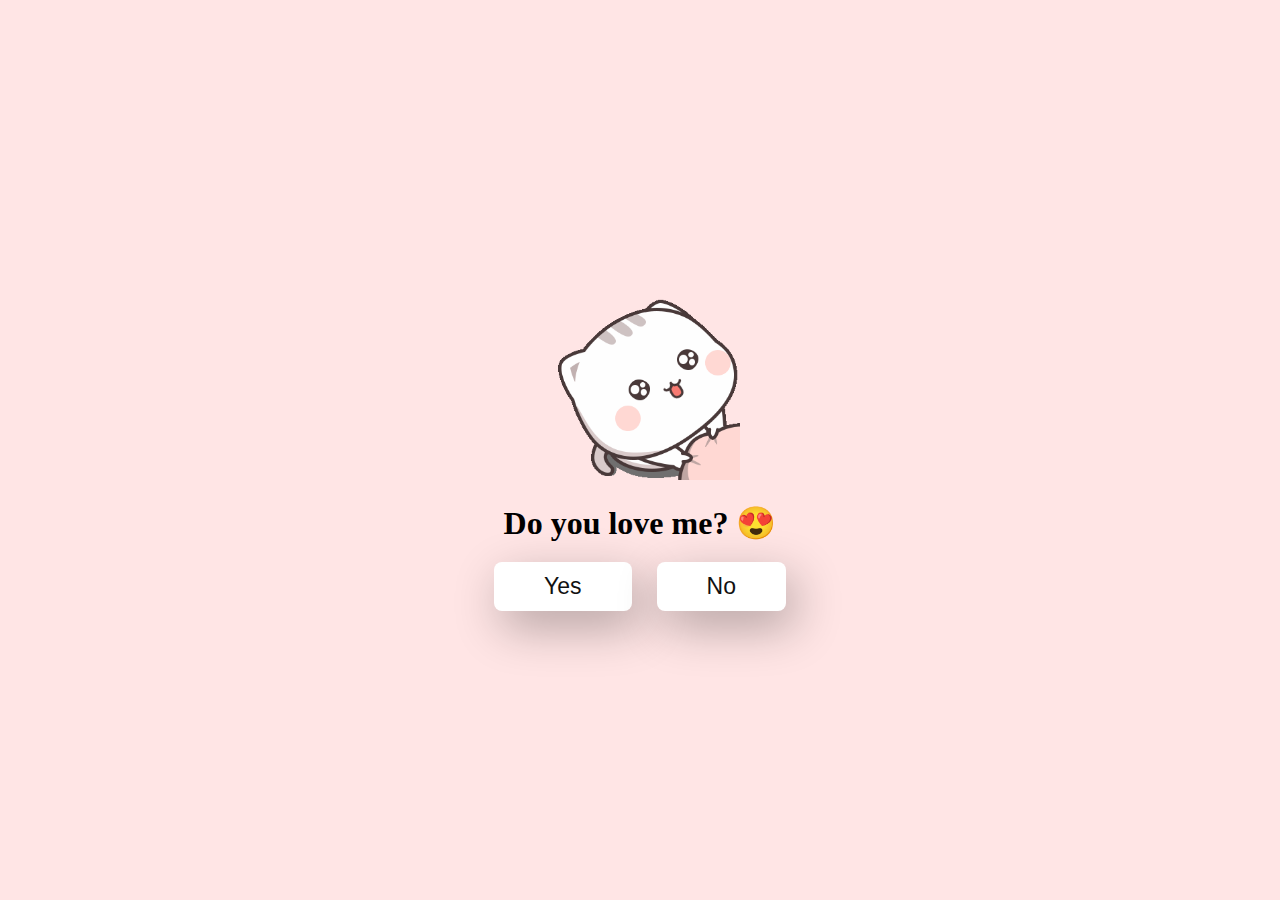
<file: index.html>
<!DOCTYPE html>
<html lang="en">
  <head>
    <meta charset="UTF-8" />
    <meta name="viewport" content="width=device-width, initial-scale=1.0" />
    <title>Ask Her Out</title>

    <link rel="stylesheet" href="./style.css" />
   
  </head>
  <body>
   
    <div class="container">
      <div
        class="tenor-gif-embed"
        data-postid="22885016"
        data-share-method="host"
        data-aspect-ratio="1.04918"
        data-width="100%"
      >
        <img src="manja.gif">
       
      </div>
      
      <h1>Do you love me? 😍</h1>
      

      <div class="btn">
        <a href="yes.html">Yes</a>
        <a href="no1.html">No</a>
      </div>
    </div>

  </body>
</html>
</file>
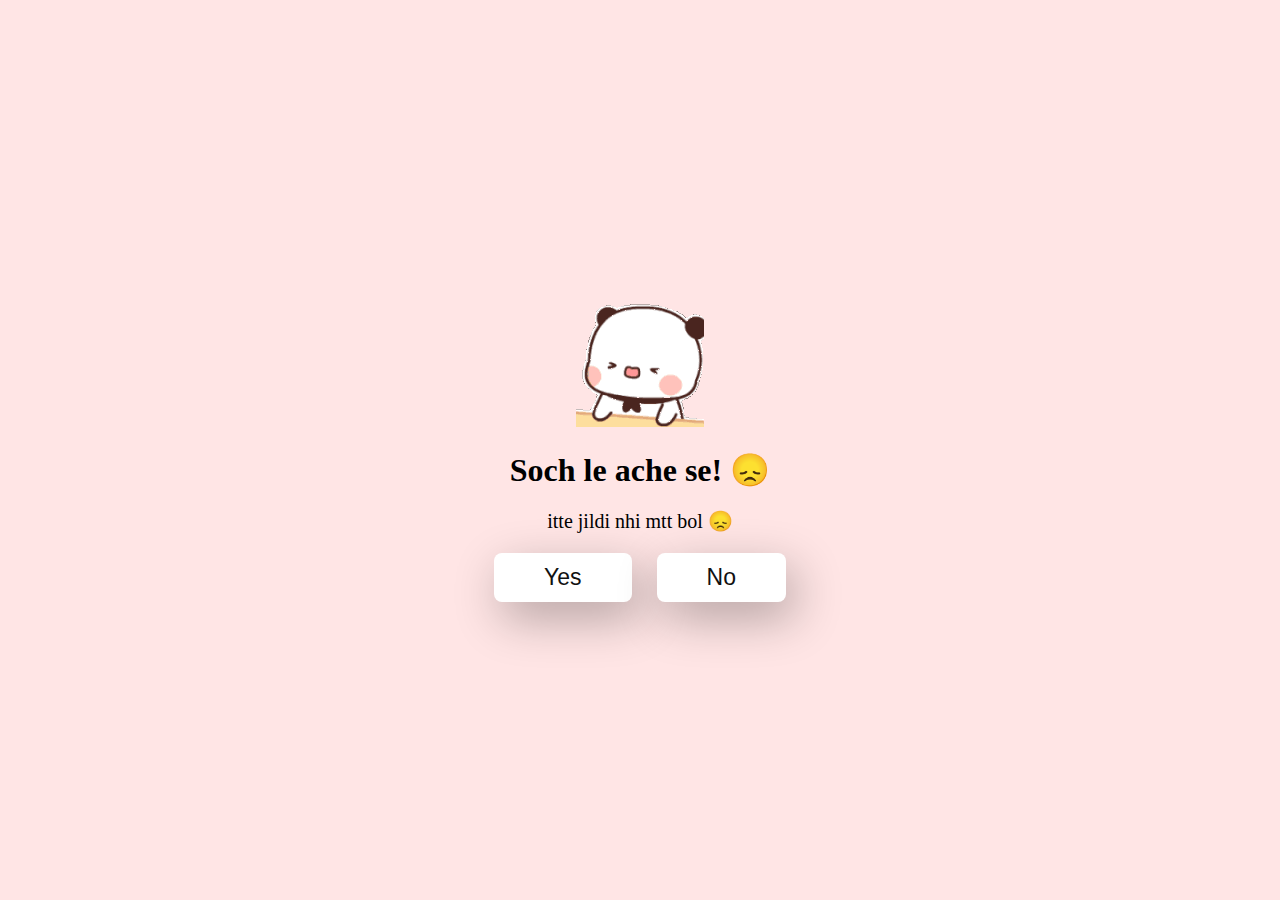
<file: no1.html>
<!DOCTYPE html>
<html lang="en">
  <head>
    <meta charset="UTF-8" />
    <meta name="viewport" content="width=device-width, initial-scale=1.0" />
    <title>Ask Her Out</title>

    <link rel="stylesheet" href="./style.css" />
  </head>
  <body>
    <div class="container">
      <div
        class="tenor-gif-embed"
        data-postid="22050818"
        data-share-method="host"
        data-aspect-ratio="1"
        data-width="100%"
      >
        <img class="img1" src="mochi.gif">
       
      </div>
     
      <h1>Soch le ache se! 😞</h1>
      <p>itte jildi nhi mtt bol 😞</p>

      <div class="btn">
        <a href="yes.html">Yes</a>
        <a href="no2.html">No</a>
      </div>
    </div>
    
  </body>
</html>
</file>
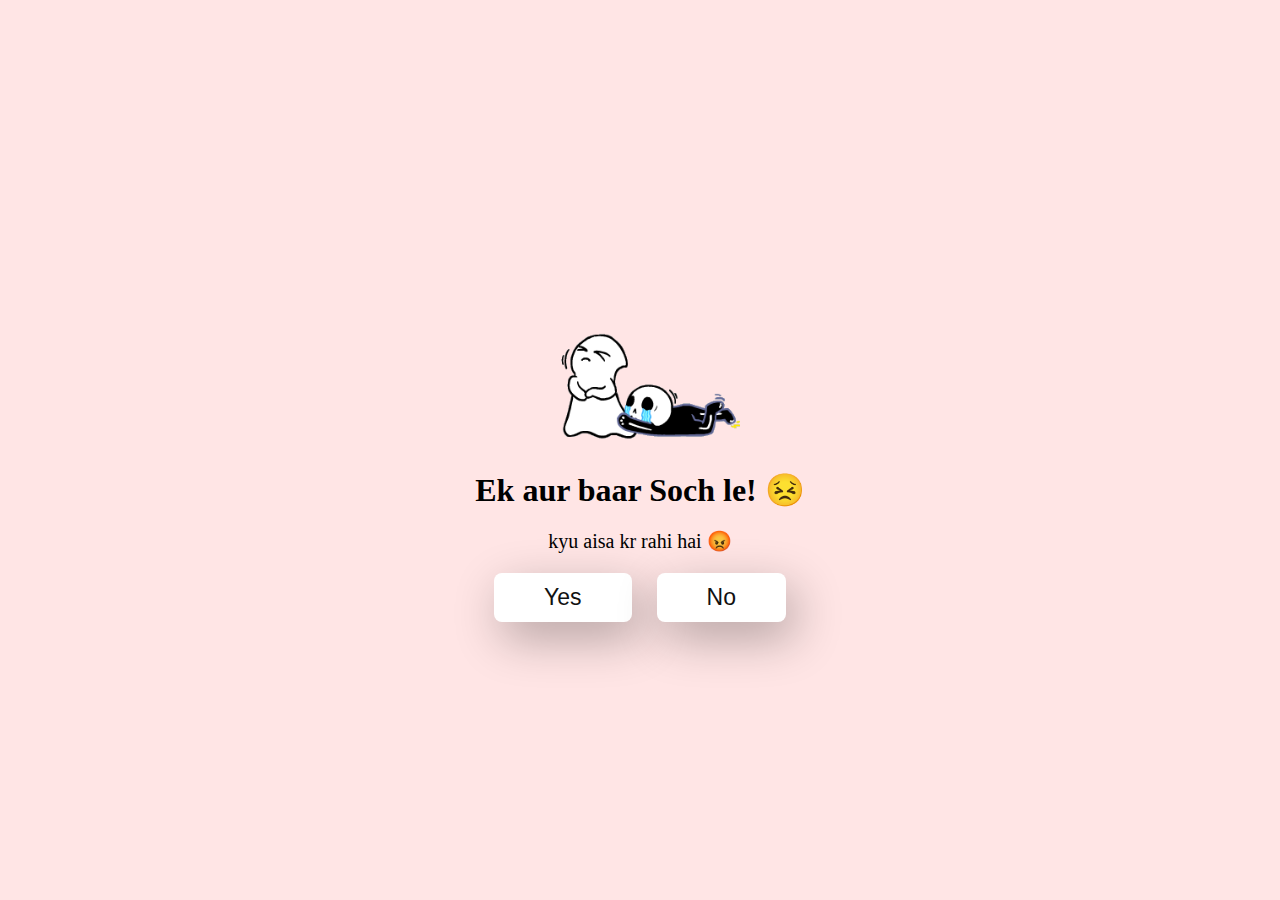
<file: no2.html>
<!DOCTYPE html>
<html lang="en">
  <head>
    <meta charset="UTF-8" />
    <meta name="viewport" content="width=device-width, initial-scale=1.0" />
    <title>Ask Her Out</title>

    <link rel="stylesheet" href="./style.css" />
  </head>
  <body>
    <div class="container">
      <div
        class="tenor-gif-embed"
        data-postid="15195810"
        data-share-method="host"
        data-aspect-ratio="1"
        data-width="100%"
      >
       
        <img src="haa.gif">
        
      </div>
     

      <h1>Ek aur baar Soch le! 😣</h1>
      <p>kyu aisa kr rahi hai 😡</p>

      <div class="btn">
        <a href="yes.html">Yes</a>
        <a href="no3.html">No</a>
      </div>
    </div>
    
  </body>
</html>
</file>
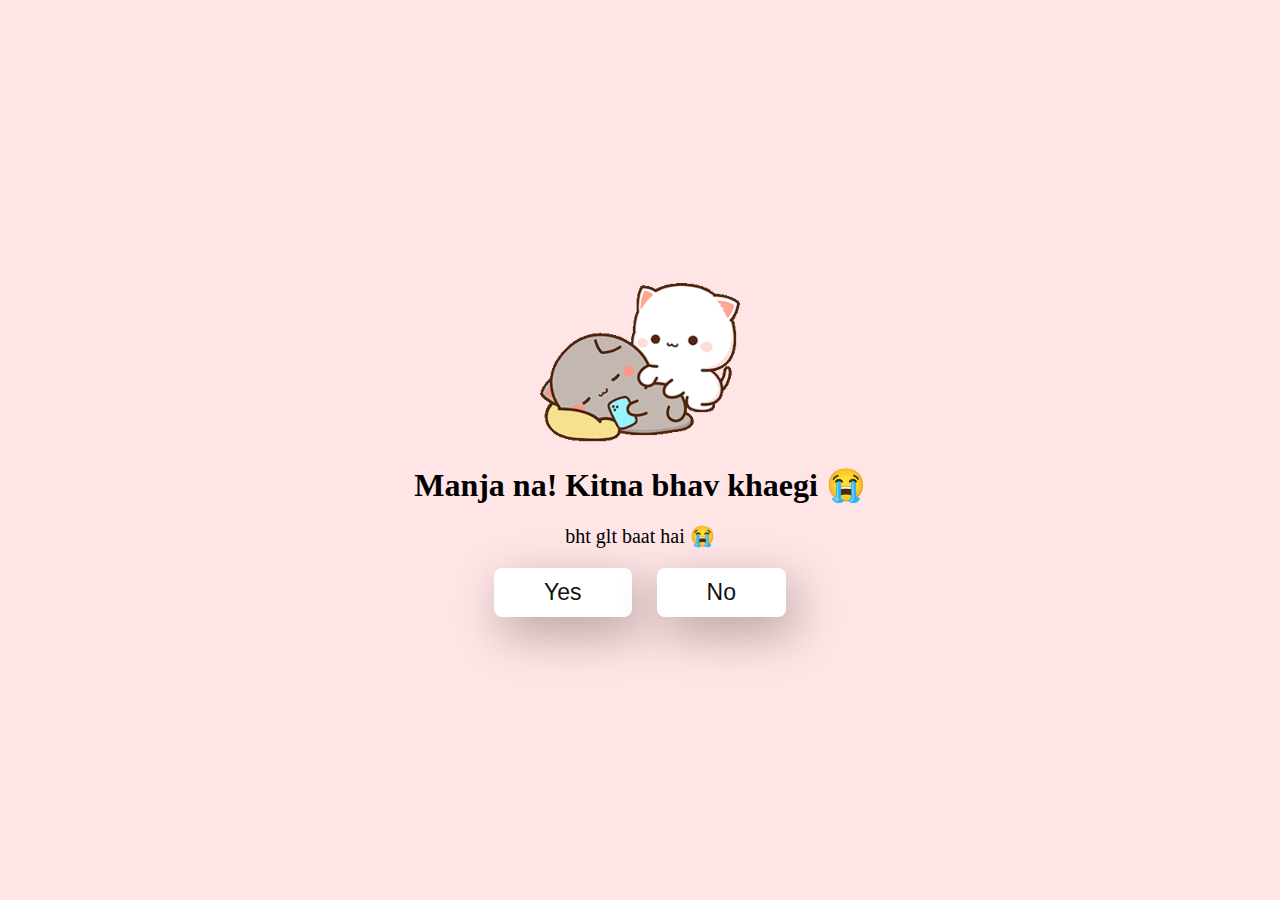
<file: no3.html>
<!DOCTYPE html>
<html lang="en">
  <head>
    <meta charset="UTF-8" />
    <meta name="viewport" content="width=device-width, initial-scale=1.0" />
    <title>Ask Her Out</title>

    <link rel="stylesheet" href="./style.css" />
  </head>
  <body>
    <div class="container">
      <div
        class="tenor-gif-embed"
        data-postid="15974530976611222074"
        data-share-method="host"
        data-aspect-ratio="1.26923"
        data-width="100%"
      >
        <img src="bol.gif">
        
      </div>
      

      <h1>Manja na! Kitna bhav khaegi 😭</h1>
      <p>bht glt baat hai 😭</p>

      <div class="btn">
        <a href="yes.html">Yes</a>
        <a href="#" id="move-random">No</a>
      </div>
    </div>
   
    <script src="./script.js"></script>
  </body>
</html>
</file>
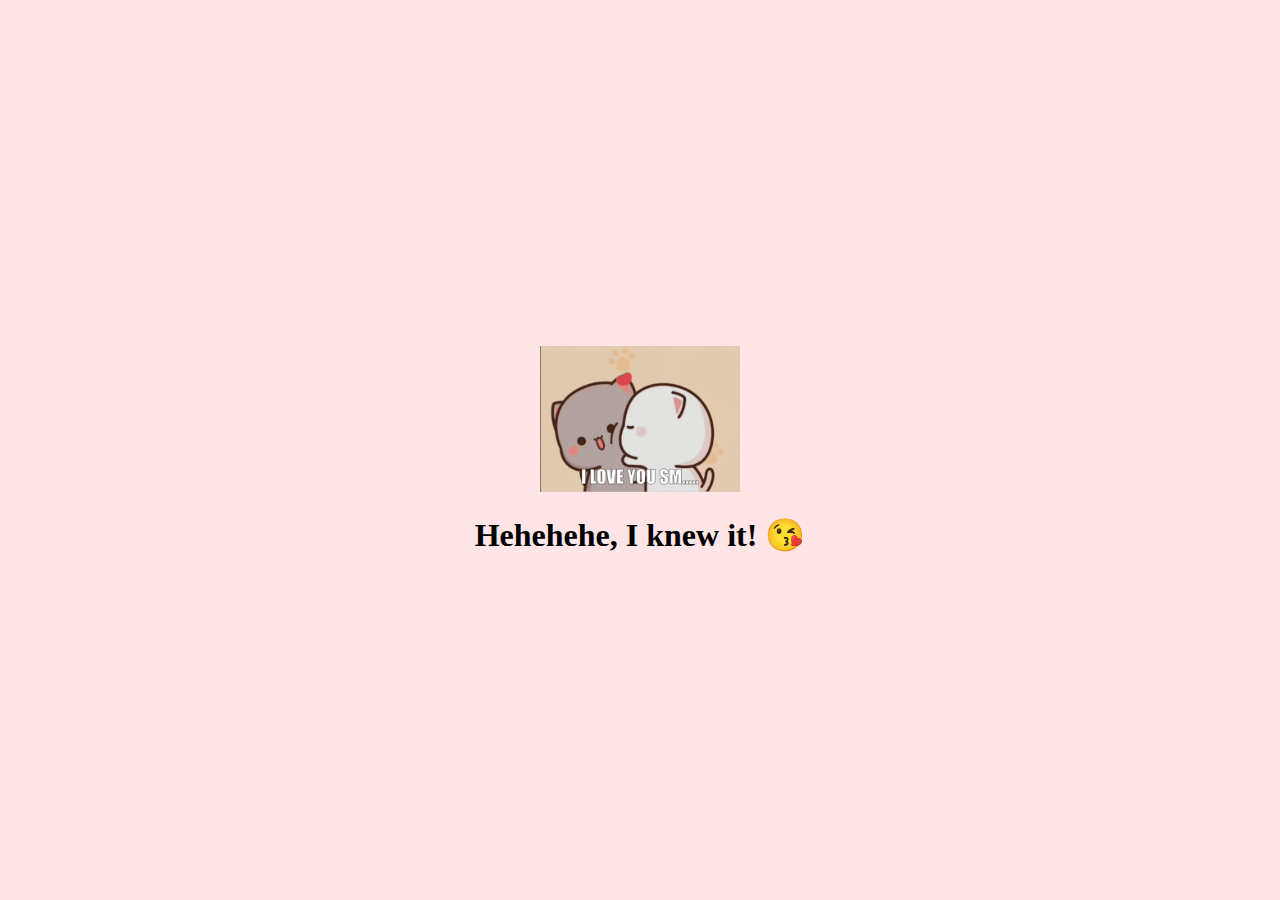
<file: yes.html>
<!DOCTYPE html>
<html lang="en">
  <head>
    <meta charset="UTF-8" />
    <meta name="viewport" content="width=device-width, initial-scale=1.0" />
    <title>Ask Her Out</title>

    <link rel="stylesheet" href="./style.css" />
  </head>
  <body>
    <div class="container">
      <div
        class="tenor-gif-embed"
        data-postid="253027946666209433"
        data-share-method="host"
        data-aspect-ratio="1.37853"
        data-width="100%"
      >
        <img src="ok.gif">
      </div>
      
      <h1>Hehehehe, I knew it! 😘</h1>
    </div>
    
  </body>
</html>
</file>
<file: style.css>
* {
    margin: 0;
    padding: 0;
    box-sizing: border-box;
    font-family: sans-serif;
  }
  
  
  body {
    width: 100%;
    min-height: 100vh;
    display: flex;
    justify-content: center;
    align-items: center;
    background-color: #ffe5e5;
  }
  
  .container {
    display: flex;
    flex-direction: column;
    text-align: center;
    align-items: center;
    gap: 20px;
    column-gap: 30px;
    max-width: 500px;
    margin: 20px;
    max-height: 400px;
  }
  
  .container .tenor-gif-embed {
    max-width: 200px;
  }
  .tenor-gif-embed,img{
    max-width: 200px;
  }
 p{
  font-family: cursive;
  font-size: 20px;
 }
 h1{
  font-family:cursive;
font-size: 32px;
 }
  
  .container .btn {
    display: flex;
    gap: 25px;
  }
  
  .btn a {
    text-decoration: none;
    color: #111;
    background: #fff;
   
    padding: 11px 50px;
    border-radius: 8px;
    box-shadow: 0.5rem 1rem 3rem hsl(0, 0%, 0%, 0.3);
    font-size: 23px;
  }
  @media (max-width:600px) {
    .container {
      max-width: 200vmin;
      max-height: 500px;
      display: flex;
      flex-direction: column;
      text-align: center;
      align-items: center;
      gap: 20px;
      column-gap: 30px;
    
      margin: 0 auto;
     
    }
    html,body{
      width: 100%;
      overflow-x: hidden;
      margin-top: 0;
      margin: 0 auto;
    }
    
  }
</file>
